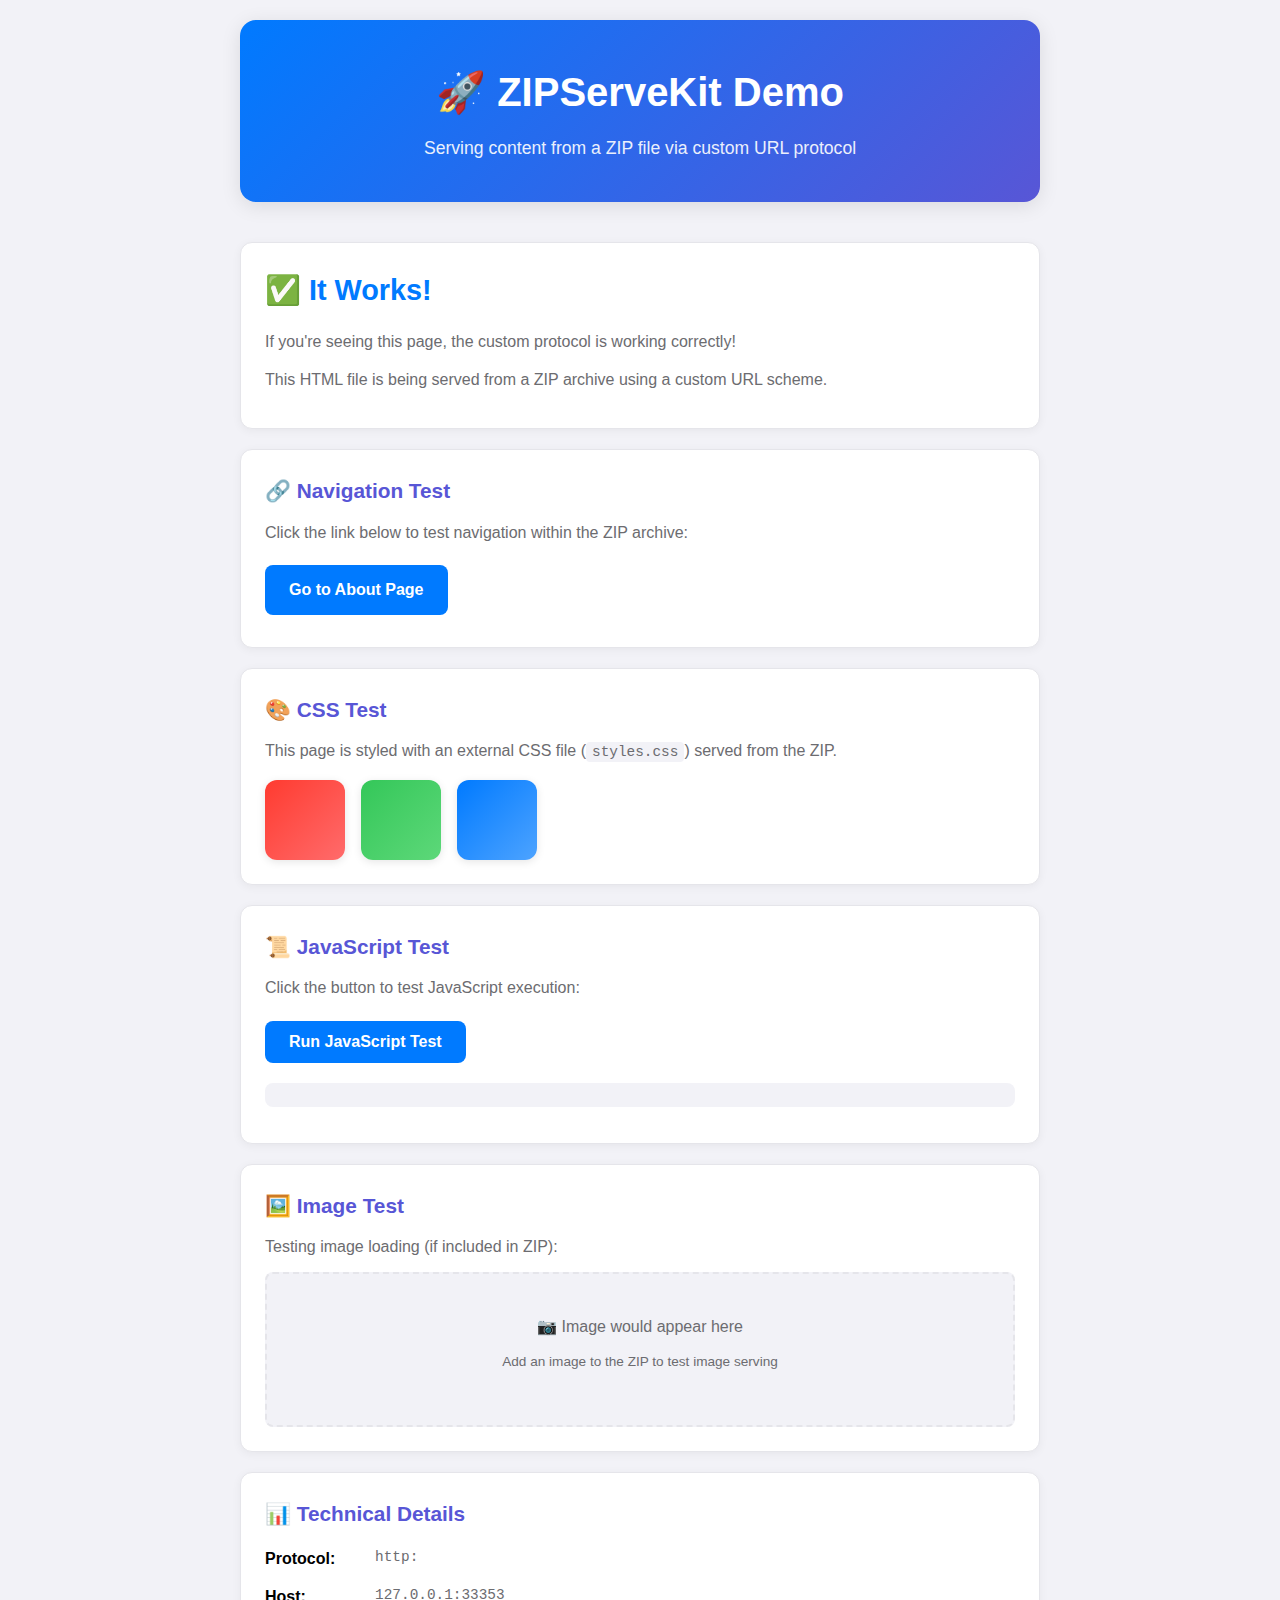
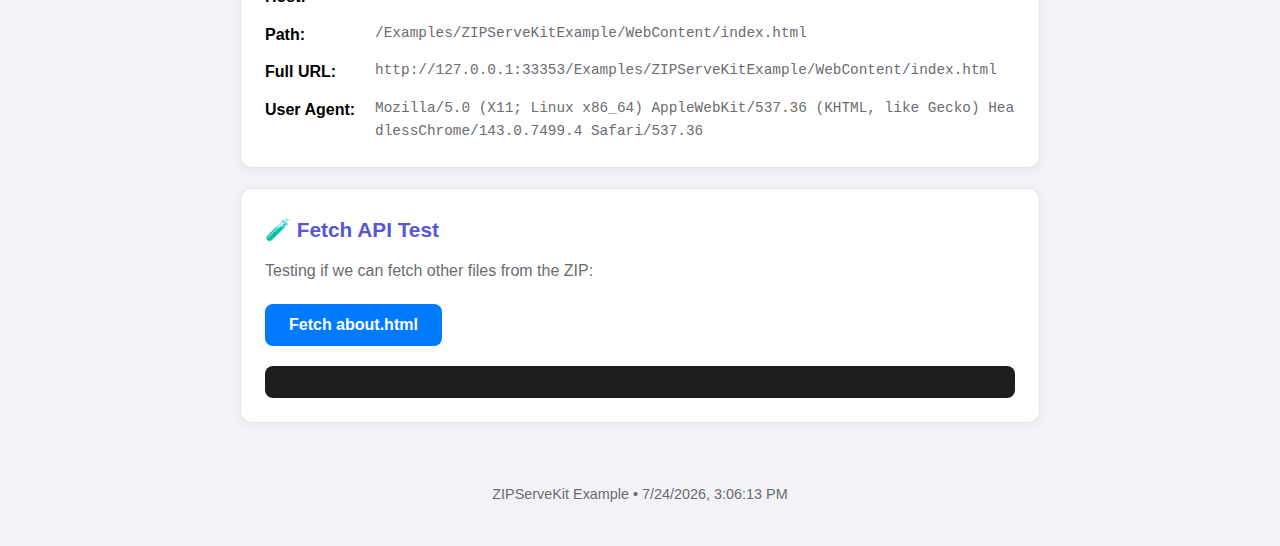
<file: Examples/ZIPServeKitExample/WebContent/index.html>
<!DOCTYPE html>
<html lang="en">
<head>
    <meta charset="UTF-8">
    <meta name="viewport" content="width=device-width, initial-scale=1.0">
    <title>ZIPServeKit Demo</title>
    <link rel="stylesheet" href="styles.css">
</head>
<body>
    <div class="container">
        <header>
            <h1>🚀 ZIPServeKit Demo</h1>
            <p class="subtitle">Serving content from a ZIP file via custom URL protocol</p>
        </header>

        <main>
            <section class="card">
                <h2>✅ It Works!</h2>
                <p>If you're seeing this page, the custom protocol is working correctly!</p>
                <p>This HTML file is being served from a ZIP archive using a custom URL scheme.</p>
            </section>

            <section class="card">
                <h3>🔗 Navigation Test</h3>
                <p>Click the link below to test navigation within the ZIP archive:</p>
                <a href="about.html" class="button">Go to About Page</a>
            </section>

            <section class="card">
                <h3>🎨 CSS Test</h3>
                <p>This page is styled with an external CSS file (<code>styles.css</code>) served from the ZIP.</p>
                <div class="color-boxes">
                    <div class="box box-red"></div>
                    <div class="box box-green"></div>
                    <div class="box box-blue"></div>
                </div>
            </section>

            <section class="card">
                <h3>📜 JavaScript Test</h3>
                <p>Click the button to test JavaScript execution:</p>
                <button id="jsTest" class="button">Run JavaScript Test</button>
                <p id="jsResult" class="result"></p>
            </section>

            <section class="card">
                <h3>🖼️ Image Test</h3>
                <p>Testing image loading (if included in ZIP):</p>
                <div class="image-placeholder">
                    <p>📷 Image would appear here</p>
                    <p class="small">Add an image to the ZIP to test image serving</p>
                </div>
            </section>

            <section class="card">
                <h3>📊 Technical Details</h3>
                <dl class="details">
                    <dt>Protocol:</dt>
                    <dd id="protocol"></dd>
                    
                    <dt>Host:</dt>
                    <dd id="host"></dd>
                    
                    <dt>Path:</dt>
                    <dd id="path"></dd>
                    
                    <dt>Full URL:</dt>
                    <dd id="url"></dd>
                    
                    <dt>User Agent:</dt>
                    <dd id="userAgent"></dd>
                </dl>
            </section>

            <section class="card">
                <h3>🧪 Fetch API Test</h3>
                <p>Testing if we can fetch other files from the ZIP:</p>
                <button id="fetchTest" class="button">Fetch about.html</button>
                <pre id="fetchResult" class="code-block"></pre>
            </section>
        </main>

        <footer>
            <p>ZIPServeKit Example • <span id="timestamp"></span></p>
        </footer>
    </div>

    <script src="script.js"></script>
</body>
</html>
</file>
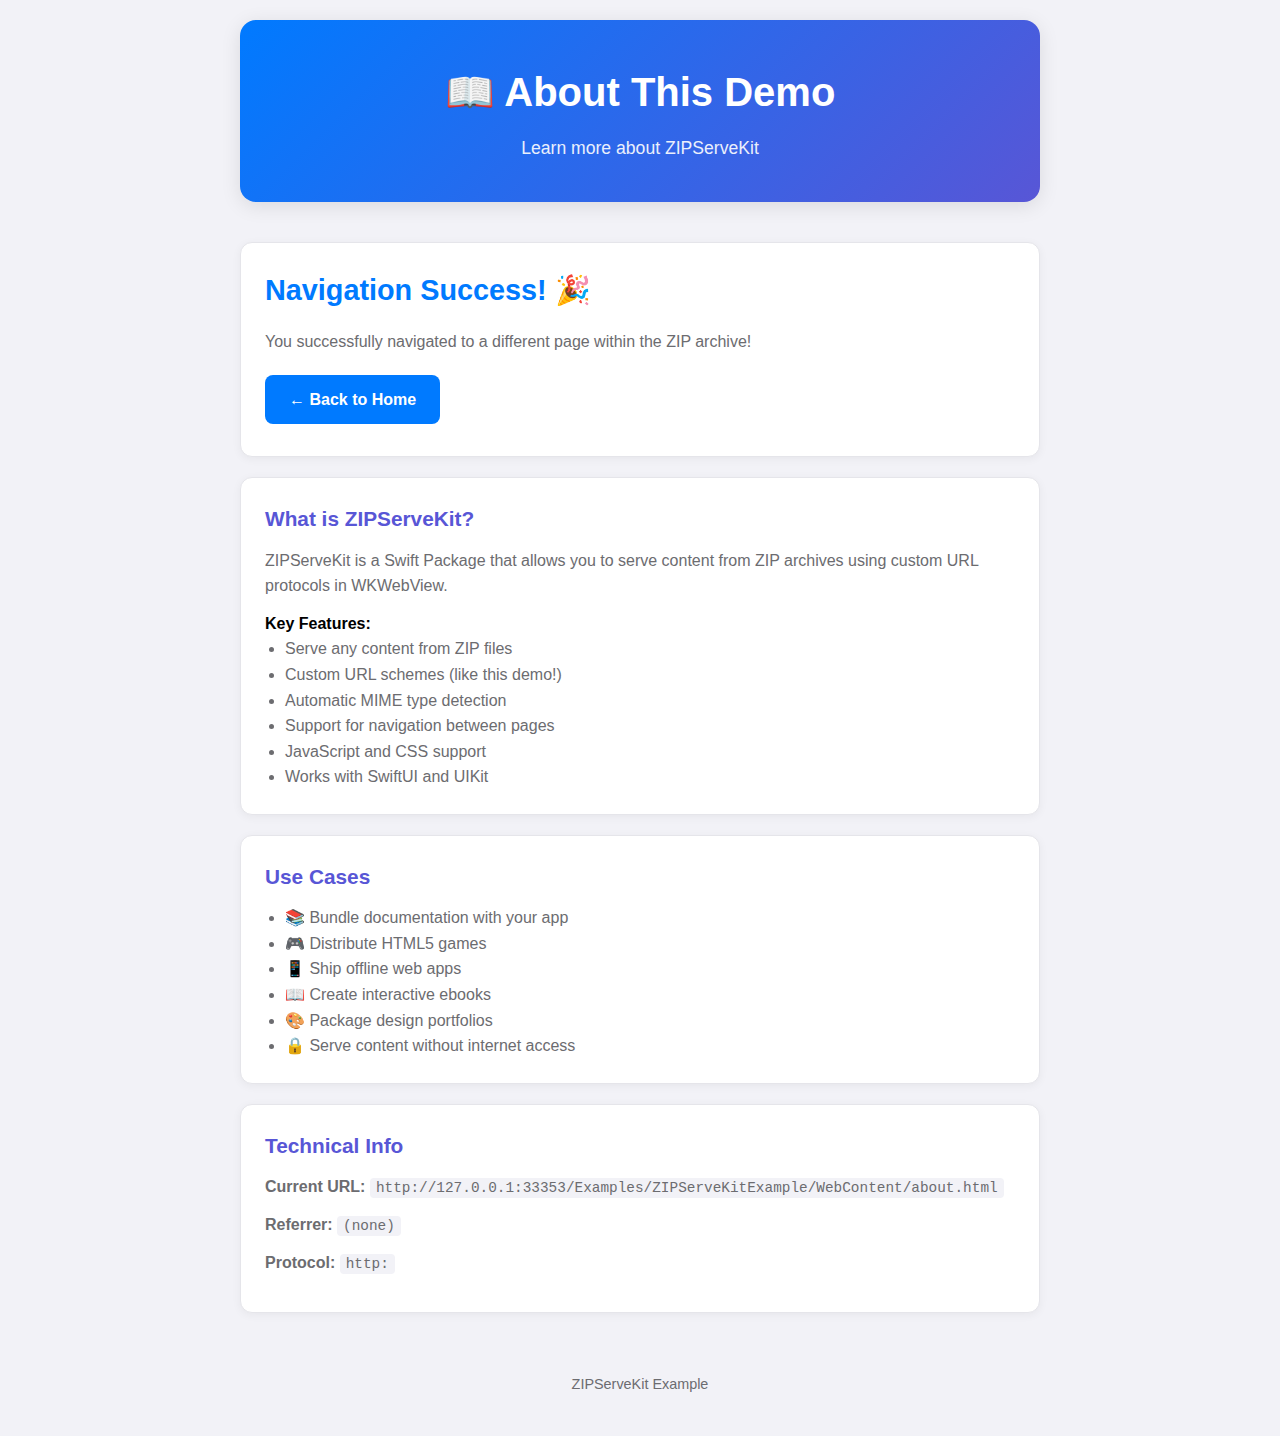
<file: Examples/ZIPServeKitExample/WebContent/about.html>
<!DOCTYPE html>
<html lang="en">
<head>
    <meta charset="UTF-8">
    <meta name="viewport" content="width=device-width, initial-scale=1.0">
    <title>About - ZIPServeKit Demo</title>
    <link rel="stylesheet" href="styles.css">
</head>
<body>
    <div class="container">
        <header>
            <h1>📖 About This Demo</h1>
            <p class="subtitle">Learn more about ZIPServeKit</p>
        </header>

        <main>
            <section class="card">
                <h2>Navigation Success! 🎉</h2>
                <p>You successfully navigated to a different page within the ZIP archive!</p>
                <a href="index.html" class="button">← Back to Home</a>
            </section>

            <section class="card">
                <h3>What is ZIPServeKit?</h3>
                <p>ZIPServeKit is a Swift Package that allows you to serve content from ZIP archives using custom URL protocols in WKWebView.</p>
                
                <h4>Key Features:</h4>
                <ul style="margin-left: 20px; color: var(--text-secondary);">
                    <li>Serve any content from ZIP files</li>
                    <li>Custom URL schemes (like this demo!)</li>
                    <li>Automatic MIME type detection</li>
                    <li>Support for navigation between pages</li>
                    <li>JavaScript and CSS support</li>
                    <li>Works with SwiftUI and UIKit</li>
                </ul>
            </section>

            <section class="card">
                <h3>Use Cases</h3>
                <ul style="margin-left: 20px; color: var(--text-secondary);">
                    <li>📚 Bundle documentation with your app</li>
                    <li>🎮 Distribute HTML5 games</li>
                    <li>📱 Ship offline web apps</li>
                    <li>📖 Create interactive ebooks</li>
                    <li>🎨 Package design portfolios</li>
                    <li>🔒 Serve content without internet access</li>
                </ul>
            </section>

            <section class="card">
                <h3>Technical Info</h3>
                <p><strong>Current URL:</strong> <code id="currentUrl"></code></p>
                <p><strong>Referrer:</strong> <code id="referrer"></code></p>
                <p><strong>Protocol:</strong> <code id="protocol"></code></p>
            </section>
        </main>

        <footer>
            <p>ZIPServeKit Example</p>
        </footer>
    </div>

    <script>
        document.getElementById('currentUrl').textContent = window.location.href;
        document.getElementById('referrer').textContent = document.referrer || '(none)';
        document.getElementById('protocol').textContent = window.location.protocol;
    </script>
</body>
</html>
</file>
<file: Examples/ZIPServeKitExample/WebContent/styles.css>
* {
    margin: 0;
    padding: 0;
    box-sizing: border-box;
}

:root {
    --primary: #007AFF;
    --secondary: #5856D6;
    --success: #34C759;
    --danger: #FF3B30;
    --background: #F2F2F7;
    --card-bg: #FFFFFF;
    --text: #000000;
    --text-secondary: #6C6C70;
    --border: #E5E5EA;
}

body {
    font-family: -apple-system, BlinkMacSystemFont, 'Segoe UI', Roboto, Oxygen, Ubuntu, Cantarell, sans-serif;
    background: var(--background);
    color: var(--text);
    line-height: 1.6;
    padding: 20px;
}

.container {
    max-width: 800px;
    margin: 0 auto;
}

header {
    text-align: center;
    margin-bottom: 40px;
    padding: 40px 20px;
    background: linear-gradient(135deg, var(--primary), var(--secondary));
    color: white;
    border-radius: 16px;
    box-shadow: 0 4px 20px rgba(0, 0, 0, 0.1);
}

header h1 {
    font-size: 2.5em;
    margin-bottom: 10px;
    font-weight: 700;
}

.subtitle {
    font-size: 1.1em;
    opacity: 0.9;
}

.card {
    background: var(--card-bg);
    border-radius: 12px;
    padding: 24px;
    margin-bottom: 20px;
    box-shadow: 0 2px 10px rgba(0, 0, 0, 0.05);
    border: 1px solid var(--border);
}

.card h2 {
    color: var(--primary);
    margin-bottom: 16px;
    font-size: 1.8em;
}

.card h3 {
    color: var(--secondary);
    margin-bottom: 12px;
    font-size: 1.3em;
}

.card p {
    margin-bottom: 12px;
    color: var(--text-secondary);
}

code {
    background: var(--background);
    padding: 2px 6px;
    border-radius: 4px;
    font-family: 'SF Mono', Monaco, 'Courier New', monospace;
    font-size: 0.9em;
}

.button {
    display: inline-block;
    padding: 12px 24px;
    background: var(--primary);
    color: white;
    text-decoration: none;
    border-radius: 8px;
    border: none;
    font-size: 1em;
    font-weight: 600;
    cursor: pointer;
    transition: all 0.2s;
    margin: 8px 0;
}

.button:hover {
    background: var(--secondary);
    transform: translateY(-2px);
    box-shadow: 0 4px 12px rgba(0, 122, 255, 0.3);
}

.button:active {
    transform: translateY(0);
}

.color-boxes {
    display: flex;
    gap: 16px;
    margin-top: 16px;
}

.box {
    width: 80px;
    height: 80px;
    border-radius: 12px;
    box-shadow: 0 2px 8px rgba(0, 0, 0, 0.1);
}

.box-red {
    background: linear-gradient(135deg, #FF3B30, #FF6B6B);
}

.box-green {
    background: linear-gradient(135deg, #34C759, #5DD879);
}

.box-blue {
    background: linear-gradient(135deg, #007AFF, #4DA3FF);
}

.result {
    background: var(--background);
    padding: 12px;
    border-radius: 8px;
    margin-top: 12px;
    font-family: 'SF Mono', Monaco, 'Courier New', monospace;
    font-size: 0.9em;
}

.image-placeholder {
    background: var(--background);
    padding: 40px;
    border-radius: 8px;
    text-align: center;
    color: var(--text-secondary);
    border: 2px dashed var(--border);
}

.small {
    font-size: 0.85em;
    margin-top: 8px;
}

.details {
    display: grid;
    grid-template-columns: auto 1fr;
    gap: 12px 20px;
    margin-top: 16px;
}

.details dt {
    font-weight: 600;
    color: var(--text);
}

.details dd {
    color: var(--text-secondary);
    font-family: 'SF Mono', Monaco, 'Courier New', monospace;
    font-size: 0.9em;
    word-break: break-all;
}

.code-block {
    background: #1E1E1E;
    color: #D4D4D4;
    padding: 16px;
    border-radius: 8px;
    overflow-x: auto;
    margin-top: 12px;
    font-family: 'SF Mono', Monaco, 'Courier New', monospace;
    font-size: 0.85em;
    line-height: 1.5;
    max-height: 300px;
}

footer {
    text-align: center;
    margin-top: 40px;
    padding: 20px;
    color: var(--text-secondary);
    font-size: 0.9em;
}

@media (max-width: 600px) {
    header h1 {
        font-size: 2em;
    }
    
    .color-boxes {
        flex-wrap: wrap;
    }
    
    .details {
        grid-template-columns: 1fr;
        gap: 8px;
    }
    
    .details dt {
        margin-top: 12px;
    }
}
</file>
